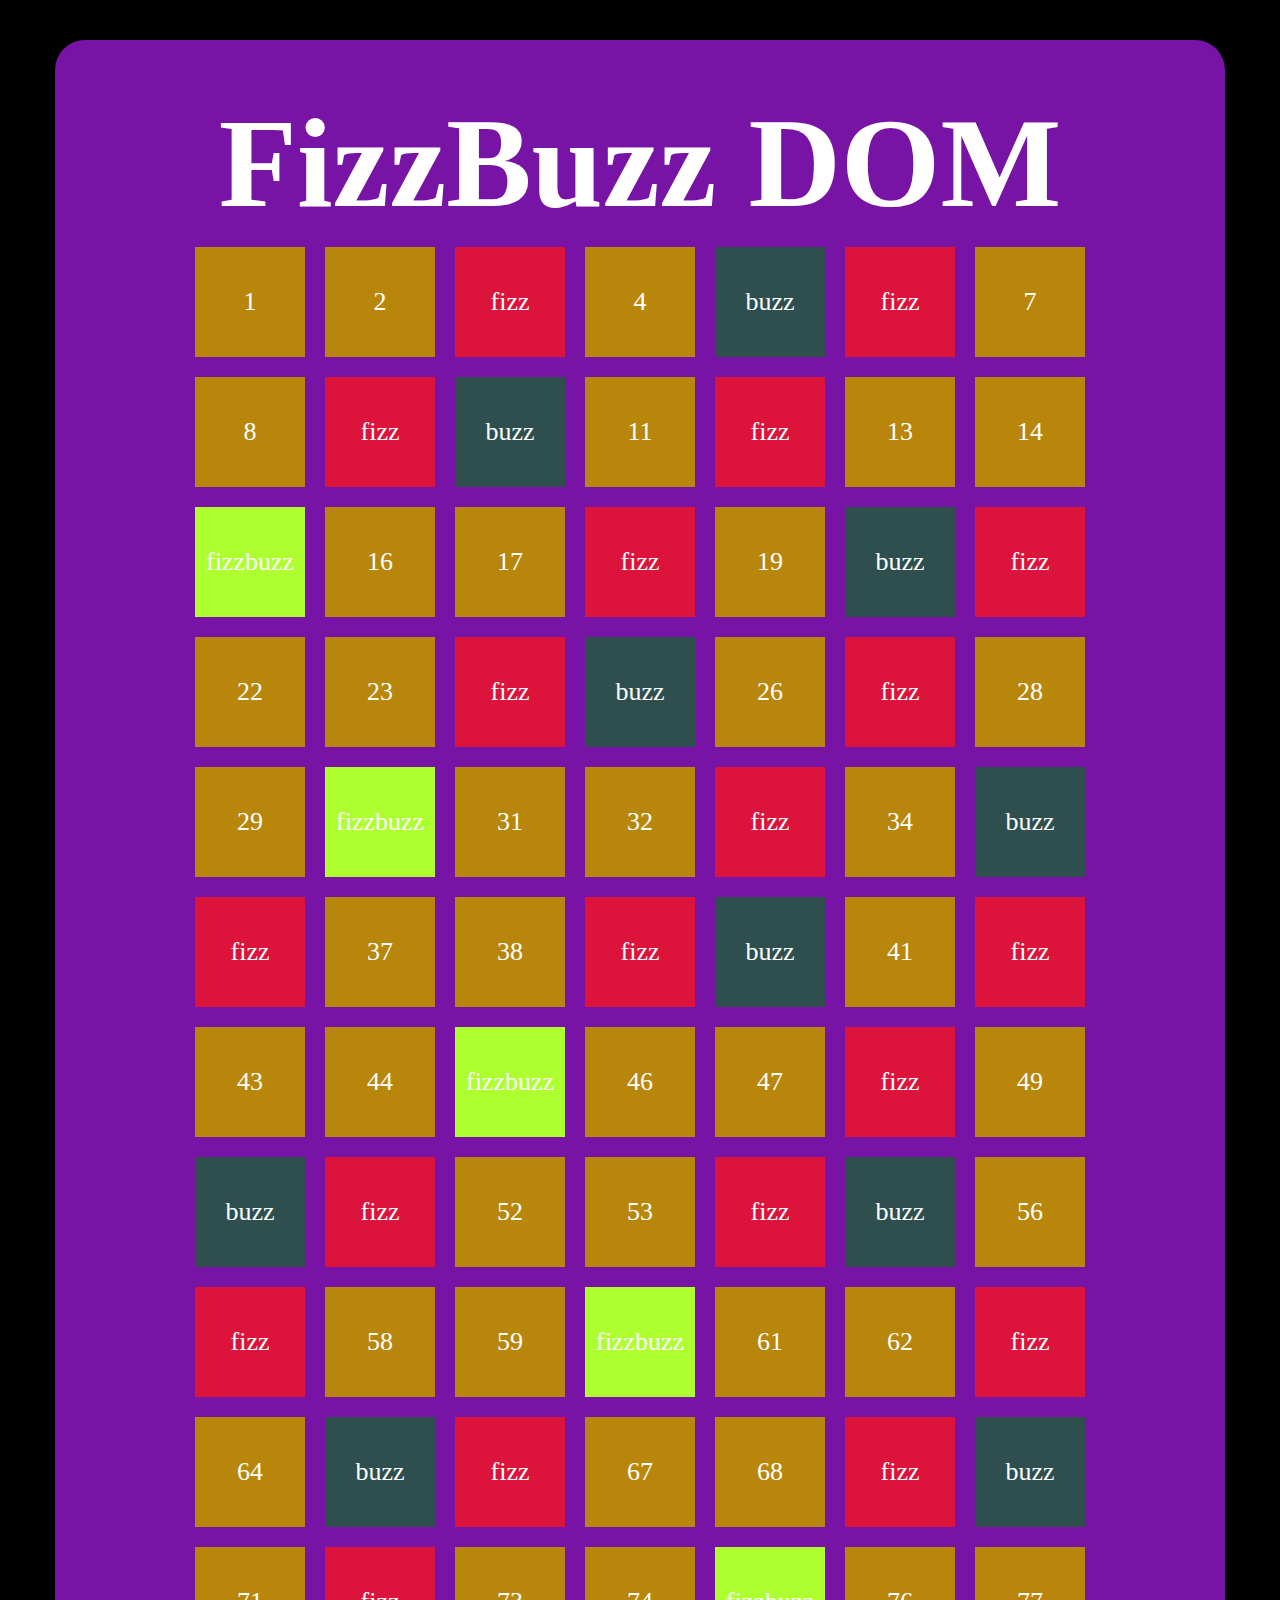
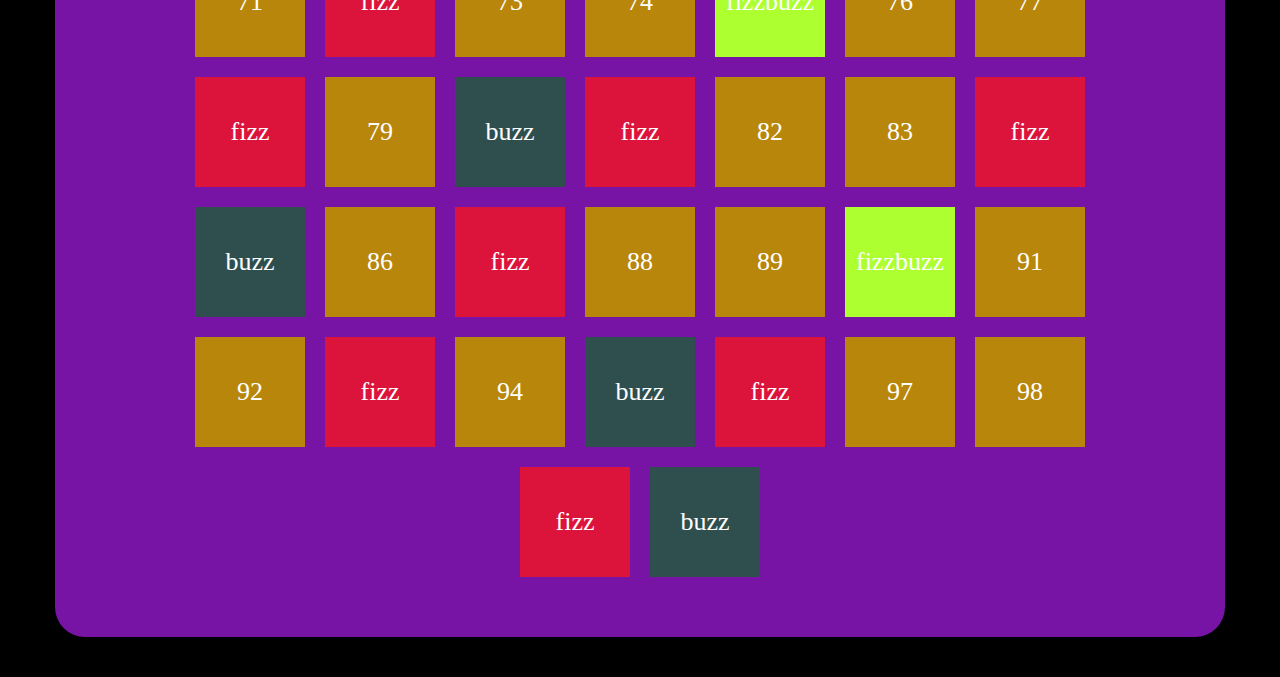
<file: bonus/index.html>
<!DOCTYPE html>
<html lang="en">
<head>
    <meta charset="UTF-8">
    <meta http-equiv="X-UA-Compatible" content="IE=edge">
    <meta name="viewport" content="width=device-width, initial-scale=1.0">
    <title>Document</title>
    <link rel="stylesheet" href="css/style.css">
</head>
<body>
    <div class="main">
        <h1>FizzBuzz DOM</h1>
        <div class="container">
        
        </div>
    </div>
    
    



    <script type="text/javascript" src="js/main.js"></script>
</body>
</html>
</file>
<file: bonus/css/style.css>
* {
    padding: 0;
    margin: 0;
    box-sizing: border-box;
}

body {
    background-color: black;
}

.main {
    color: white;
    width: 1170px;
    margin: auto;
    text-align: center;
    padding: 50px;
    font-size: 4rem;
    background-color: rgb(119, 20, 165);
    border-radius: 30px;
    margin-bottom: 40px;
    margin-top: 40px;
}
.container {
    width: 1000px;
    margin: auto;
    display: flex;
    flex-wrap: wrap;
    justify-content: center;
}

.square {
    width: 110px;
    height: 110px;
    margin: 10px;
    background-color: darkgoldenrod;
    display: flex;
    justify-content: center;
    align-items: center;
    font-size: 26px;
    

}

.fizz {
    background-color: crimson;
}

.buzz {
    background-color: darkslategrey;
}

.fizzbuzz {
    background-color: greenyellow;
}
</file>
